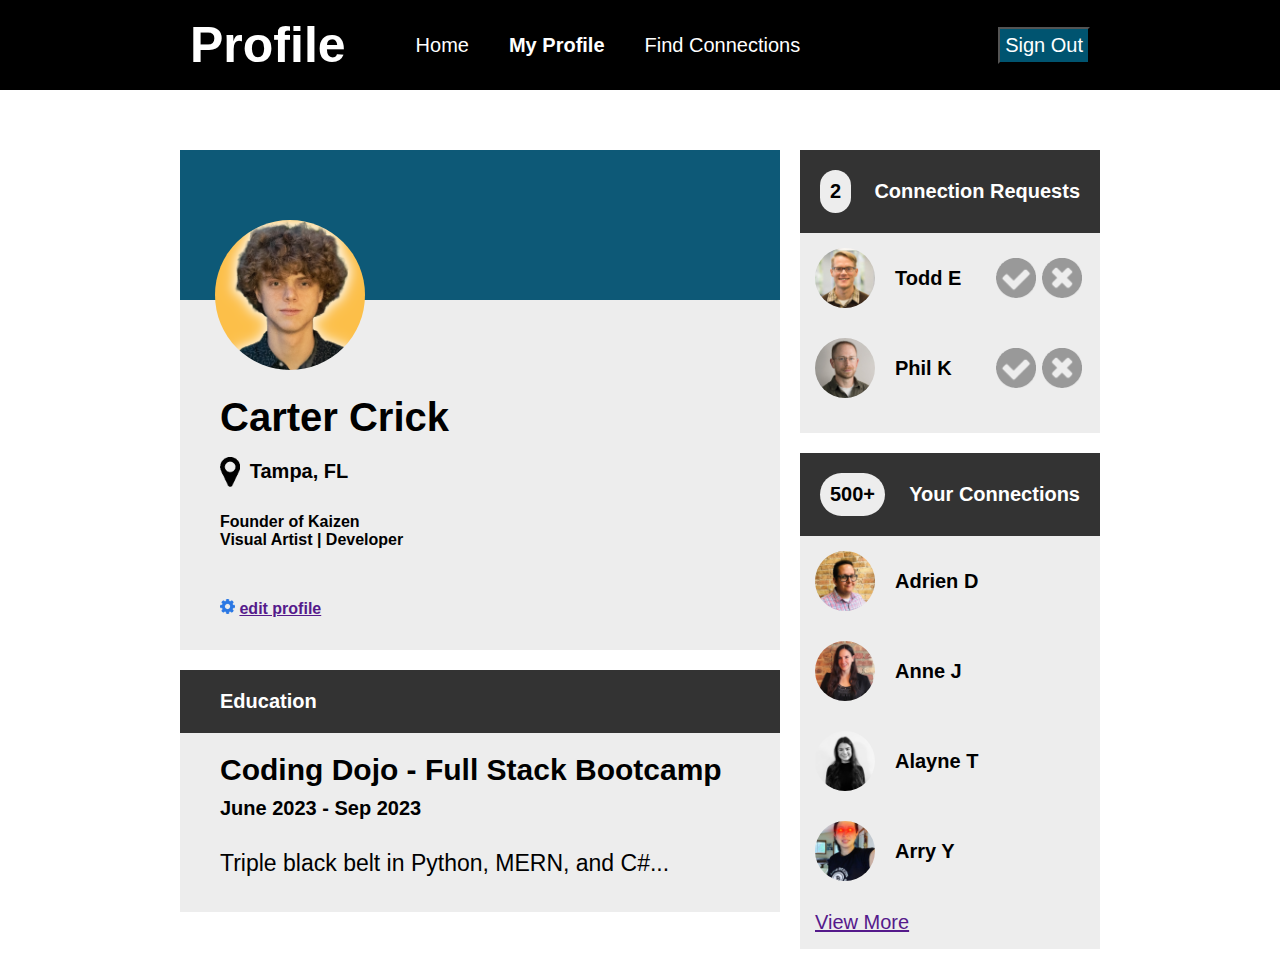
<file: Crick_Carter_profile_page/Crick_Carter_profile_page/index.html>
<!DOCTYPE html>
<html lang="en">
<head>
    <meta charset="UTF-8">
    <meta name="viewport" content="width=device-width, initial-scale=1.0">
    <title>Profile Page</title>
    <link rel="stylesheet" href="style.css">
</head>
<body>

<!-- START OF NAV BAR -->

    <nav class="navBar">
        <div class="navArea">
            <div class="siteTitleAndLinks">
                <h1 class="nav-title">Profile</h1>
                <ul class="nav-links">
                    <li><a href="#" id="homeNavLink">Home</a></li>
                    <li><a href="#" class="active" id="myProfileNavLink">My Profile</a></li>
                    <li><a href="#" id="findConnectionsNavLink">Find Connections</a></li>
                </ul>
            </div>
            <button class="btn">Sign Out</button>
        </div>
    </nav>

<!-- END OF NAV BAR -->
<!-- START OF PAGE BODY AND USER CARD -->

    <main class="pageBody">
        <div class="mainContent">
            <div class="userCard">
                <div class="cardShape">
                    <div class="banner">
                        <img src="./images/carter-s.png" alt="photo of Carter Crick" id="profilePhoto">
                    </div>
                    <div class="cardBody">
                        <h1 id="name">Carter Crick</h1>
                        <div id="locationBox">
                            <img src="./icons/map-marker.png" alt="Map Icon" id="mapIcon">
                            <p id="location">Tampa, FL</p>
                        </div>
                        <p id="roleCompany">Founder of Kaizen</p>
                        <p id="about">Visual Artist | Developer</p>
                        <div class="editProfileBtn">
                            <img src="./icons/gear.png" alt="Gear Icon" id="gearIcon">
                            <a href="" id="editProfile">edit profile</a>
                        </div>
                    </div>
                </div>
            </div>

<!-- END OF USER CAR -->
<!-- START OF EDUCATION BLOCK -->

            <div class="education">
                    <h4 class="educationBanner" id="educationTitle">Education</h4>
                <div class="educationOne">
                    <h3 id="educationOneSchool">Coding Dojo - Full Stack Bootcamp</h3>
                    <h5 id="educationOneDate">June 2023 - Sep 2023</h5>
                    <h4 id="educationOneDescription">Triple black belt in Python, MERN, and C#...</h4>
                </div>
            </div>
        </div>

<!-- END OF EDUCATION BLOCK / MAIN CONTENT -->
<!-- START OF RIGHT CONTENT / CONNECTION REQUESTS -->

        <div class="rightContent">
            <div class="connectionRequests">
                <div class="connectionRequestsBanner">
                    <h4 id="numberOfRequests">2</h4>
                    <h4 id="connectionRequestsTitle">Connection Requests</h4>
                </div>
                <div class="connectionRequestOne">
                    <div class="requestNameandPFP">
                        <img src="./images/todd-s.jpg" alt="picture of Todd E" id="connectionRequestOnePFP">
                        <p id="connectionRequestOneName">Todd E</p>
                     </div>
                    <div class="acceptDecline">
                        <img src="./icons/accept-circle.png" alt="Accept Connection" id="connectionRequestOneAccept">
                        <img src="./icons/close-circle.png" alt="Decline Connection" id="connectionRequestOneDecline">
                    </div>
                </div>
                <div class="connectionRequestTwo">
                    <img src="./images/phil-s.jpg" alt="picture of Phil K" id="connectionRequestTwoPFP">
                    <p id="connectionRequestTwoName">Phil K</p>
                    <div class="acceptDecline">
                        <img src="./icons/accept-circle.png" alt="Accept Connection" id="connectionRequestTwoAccept">
                        <img src="./icons/close-circle.png" alt="Decline Connection" id="connectionRequestTwoDecline">
                    </div>
                </div>
            </div>

<!-- END OF CONNECTION REQUESTS -->
<!-- START OF YOUR CONNECTIONS -->

            <div class="yourConnections">
                <div class="yourConnectionsBanner">
                    <h4 id="numberOfConnections">500+</h4>
                    <h4 id="yourConnectionsTitle">Your Connections</h4>
                </div>
                <div>
                    <div class="connectionOne">
                        <img src="./images/adrien-s.jpg" alt="picture of Adrien D" id="connectionOnePFP">
                        <p id="connectionOneName">Adrien D</p>
                    </div>
                    <div class="connectionTwo">
                        <img src="./images/anne-s.jpg" alt="picture of Anne J" id="connectionTwoPFP">
                        <p id="connectionTwoName">Anne J</p>
                    </div>
                    <div class="connectionThree">
                        <img src="./images/alayne-s.jpg" alt="picture of Alayne T" id="connectionThreePFP">
                        <p id="connectionThreeName">Alayne T</p>
                    </div>
                    <div class="connectionFour">
                        <img src="./images/arry-s.jpg" alt="picture of Arry Y" id="connectionFourPFP">
                        <p id="connectionFourName">Arry Y</p>
                    </div>
                        <a href="" class="viewMoreConnectionsBtn">View More</a>
                </div>
            </div>
        </div>
    </main>
</body>
</html>
</file>
<file: Crick_Carter_profile_page/Crick_Carter_profile_page/style.css>
/* CSS RESET */
* {
    margin: 0px;
    padding: 0px;
    font-family: sans-serif;
}


/* START OF NAV BAR */



nav {
    background-color: rgb(0, 0, 0);
    color: white;
    text-decoration: none;
    font-family: "Roboto", sans-serif;
    font-size: 20px;
    font-weight: 500;
}

.navArea {
    margin: 0px auto;
    width: 900px;
    display: flex;
    justify-content: space-between;
    align-items: center;
    padding-top: 15px;
    padding-bottom: 15px;
    margin-bottom: 50px;
    height: 60px;
}

.siteTitleAndLinks {
    display: flex;
    /* min-width: 600px; */
    justify-content: center;
    align-items: center;
    margin-left: 0px
}

.nav-title {
    display: flex;
    align-items: center;
    justify-content: flex-start;
    margin: 20px;
    /* min-width: 600px; */
    vertical-align: center;
        color: white;
    text-decoration: none;
    font-family: "Roboto", sans-serif;
    font-size: 50px;
    font-weight: 700;
    margin-left: 0px
}

.nav-links {
    display: flex;
    justify-content: flex-end;
    margin-left: 30px;
    margin-right: 30px;
    vertical-align: center;
    align-items: center;
        color: white;
    text-decoration: none;
    font-family: "Roboto", sans-serif;
    font-size: 20px;
    font-weight: 500;
}

#homeNavLink {
    margin: 20px;
    color: white;
    text-decoration: none;
}

#myProfileNavLink {
    margin: 20px;
    color: white;
    text-decoration: none;
}

#findConnectionsNavLink {
    margin: 20px;
    color: white;
    text-decoration: none;
}

.active {
    font-weight: 800;
    vertical-align: center;
        color: white;
    text-decoration: none;
    font-family: "Roboto", sans-serif;
    font-size: 20px;
}

ul {
    list-style-type: none;
    vertical-align: center;
        color: white;
    text-decoration: none;
    font-family: "Roboto", sans-serif;
    font-size: 20px;
    font-weight: 500;
}

.btn {
    background-color: rgb(0, 84, 112);
    vertical-align: center;
        color: white;
    text-decoration: none;
    font-family: "Roboto", sans-serif;
    font-size: 20px;
    font-weight: 500;
    padding: 5px;
    margin-right: 0px
}



/* END OF NAV BAR */
/* START OF MAIN CONTENT AND USER CARD */


.pageBody {
    display: flex;
    justify-content: center;
}

.mainContent {
    margin: 10px;
}

.userCard {
    width: 600px;
    margin-bottom: 20px;
}

.cardShape {
    height: 500px;
    width: 600px;
    background-color: rgb(237, 237, 237);
}

.banner {
    height: 150px;
    width: 600px;
    background-color: rgb(13, 89, 119);
}

#profilePhoto {
    height: 150px;
    border-radius: 80px;
    margin-top: 70px;
    margin-left: 35px;
}

.cardBody {
    margin-top: 95px;
    margin-left: 40px;
}

#name {
    font-family: sans-serif;
    font-size: 40px;
    margin-bottom: 10px;
}

#locationBox {
    display: flex;
    align-items: center;
    margin-bottom: 20px;
}

#mapIcon {
    height: 30px;
    justify-content: center;
}

#location {
    font-family: sans-serif;
    font-size: 20px;
    font-weight: 700;
    justify-content: center;
    margin: 10px;
}

#roleCompany {
    font-family: sans-serif;
    font-weight: 700;
}

#about {
    font-family: sans-serif;
    font-weight: 700;
    margin-bottom: 30px;
}

.editProfileBtn {
    margin-top: 50px;
}

#gearIcon {
    height: 15px;
}

#editProfile {
    font-family: sans-serif;
    font-weight: 700;
}



/* END OF USER CARD */
/* START OF EDUCATION */



.education {
    background-color: rgb(237, 237, 237);
    height: 100;
    width: 150;
    margin-top: 20px;
}

.educationBanner {
    background-color: rgb(51, 51, 51);
    padding: 20px;
}

#educationTitle {
    color: white;
    font-size: 20px;
    padding-left: 40px;
}

.educationOne {
    margin-left: 25px;
    padding: 15px;
}

#educationOneSchool {
    margin-top: 5px;
    margin-bottom: 10px;
    font-size: 30px;
}

#educationOneDate {
    margin-top: 5px;
    margin-bottom: 30px;
    font-size: 20px;
    font-weight: 600;
}

#educationOneDescription {
    margin-top: 5px;
    margin-bottom: 20px;
    font-size: 23px;
    font-weight: 400;
}



/* END OF MAIN CONTENT AND EDUCATION */
/* START OF RIGHT CONTENT AND CONNECTION REQUESTS */



.rightContent {
    width: 300px;
    margin: 10px;
}

.connectionRequests {
    background-color: rgb(237, 237, 237);
    margin-bottom: 20px;
    padding-bottom: 5px;
}

.connectionRequestsBanner {
    background-color: rgb(51, 51, 51);
    display: flex;
    justify-content: space-between;
    align-items: center;
    padding: 15px;
}

#numberOfRequests {
    color: black;
    text-align: center;
    background-color: rgb(237, 237, 237);
    margin: 5px;
    padding: 10px;
    border-radius: 25px;
    font-size: 20px;
}

#connectionRequestsTitle {
    color: white;
    margin: 5px;
    font-size: 20px;
 }

.connectionRequestOne {
    display: flex;
    align-items: center;
    margin: 15px;
    margin-bottom: 30px
}

.requestNameandPFP {
    display: flex;
    align-items: center;
    flex: 2
}

#connectionRequestOnePFP {
    height: 60px;
    border-radius: 30px;
    margin-right: 20px;
}

#connectionRequestOneName {
    font-size: 20px;
    font-weight: 600;
}

.acceptDecline {
    display: flex;
    justify-content: flex-end;
    flex: 1
}

#connectionRequestOneAccept {
    height: 40px;
    margin: 3px;
}

#connectionRequestOneDecline {
    height: 40px;
    margin: 3px;
}

.connectionRequestTwo {
    display: flex;
    align-items: center;
    margin: 15px;
    margin-bottom: 30px
}

#connectionRequestTwoPFP {
    height: 60px;
    border-radius: 30px;
    margin-right: 20px;

}

#connectionRequestTwoName {
    font-size: 20px;
    font-weight: 600;
}

#connectionRequestTwoAccept {
    height: 40px;
    margin: 3px;
}

#connectionRequestTwoDecline {
    height: 40px;
    margin: 3px;
}




/* END OF CONNECTION REQUESTS */
/* START OF YOUR CONNECTIONS */



.yourConnections {
    background-color: rgb(237, 237, 237);
    margin-bottom: 20px;
    padding-bottom: 15px;
}

.yourConnectionsBanner {
    background-color: rgb(51, 51, 51);
    display: flex;
    justify-content: space-between;
    align-items: center;
    padding: 15px;
}

#numberOfConnections {
    color: black;
    text-align: center;
    background-color: rgb(237, 237, 237);
    margin: 5px;
    padding: 10px;
    border-radius: 25px;
    font-size: 20px;
}

#yourConnectionsTitle {
    color: white;
    margin: 5px;
    color: white;
    margin: 5px;
    font-size: 20px;
}

.connectionOne {
    display: flex;
    align-items: center;
    margin: 15px;
    margin-bottom: 30px
}

#connectionOnePFP {
    height: 60px;
    border-radius: 30px;
    margin-right: 20px;
}

#connectionOneName {
    font-size: 20px;
    font-weight: 600;
}

.connectionTwo {
    display: flex;
    align-items: center;
    margin: 15px;
    margin-bottom: 30px
}

#connectionTwoPFP {
    height: 60px;
    border-radius: 30px;
    margin-right: 20px;
}

#connectionTwoName {
    font-size: 20px;
    font-weight: 600;
}

.connectionThree {
    display: flex;
    align-items: center;
    margin: 15px;
    margin-bottom: 30px
}

#connectionThreePFP {
    height: 60px;
    border-radius: 30px;
    margin-right: 20px;
}

#connectionThreeName {
    font-size: 20px;
    font-weight: 600;
}

.connectionFour {
    display: flex;
    align-items: center;
    margin: 15px;
    margin-bottom: 30px
}

#connectionFourName {
    font-size: 20px;
    font-weight: 600;
}

#connectionFourPFP {
    height: 60px;
    border-radius: 30px;
    margin-right: 20px;
}

.viewMoreConnectionsBtn {
    font-size: 20px;
    font-weight: 400;
    margin: 15px;
    margin-top: 30px;
    margin-bottom: 15px;
}

/* END OF YOUR CONNECTIONS */
</file>
